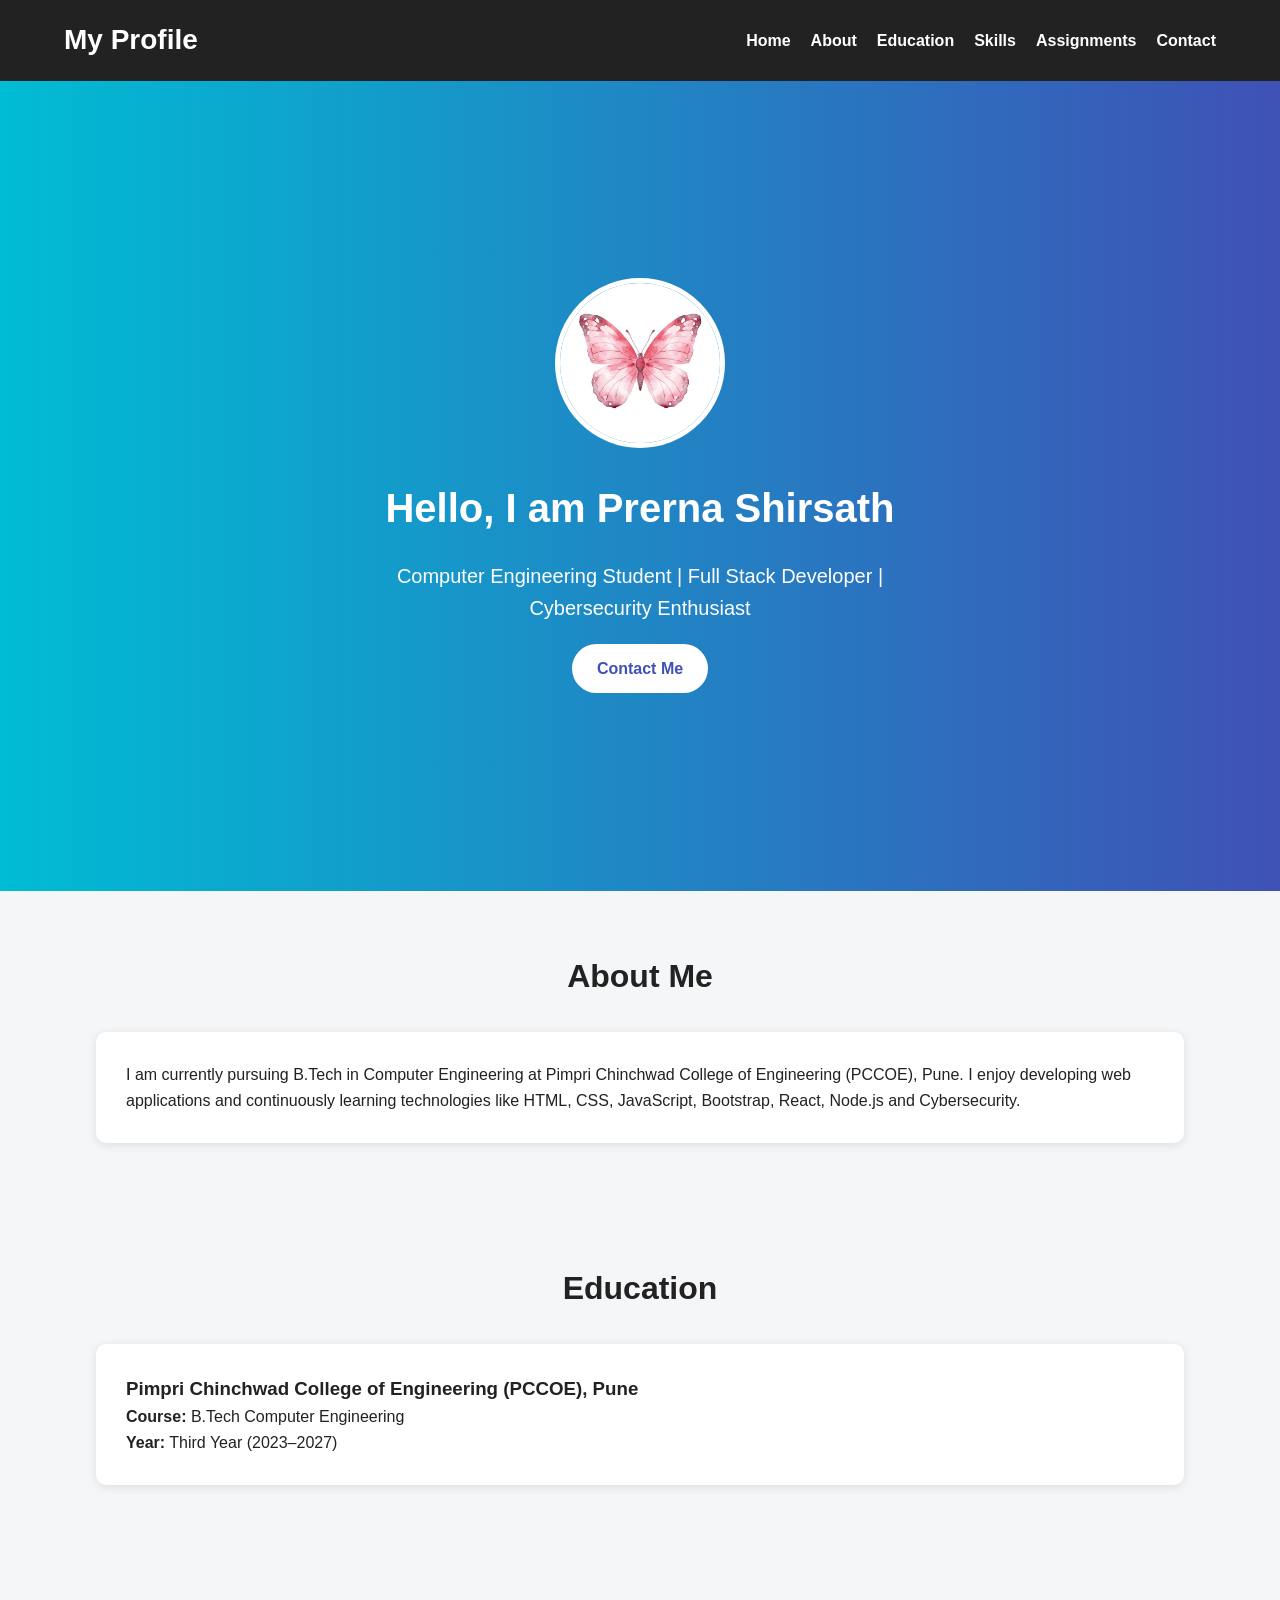
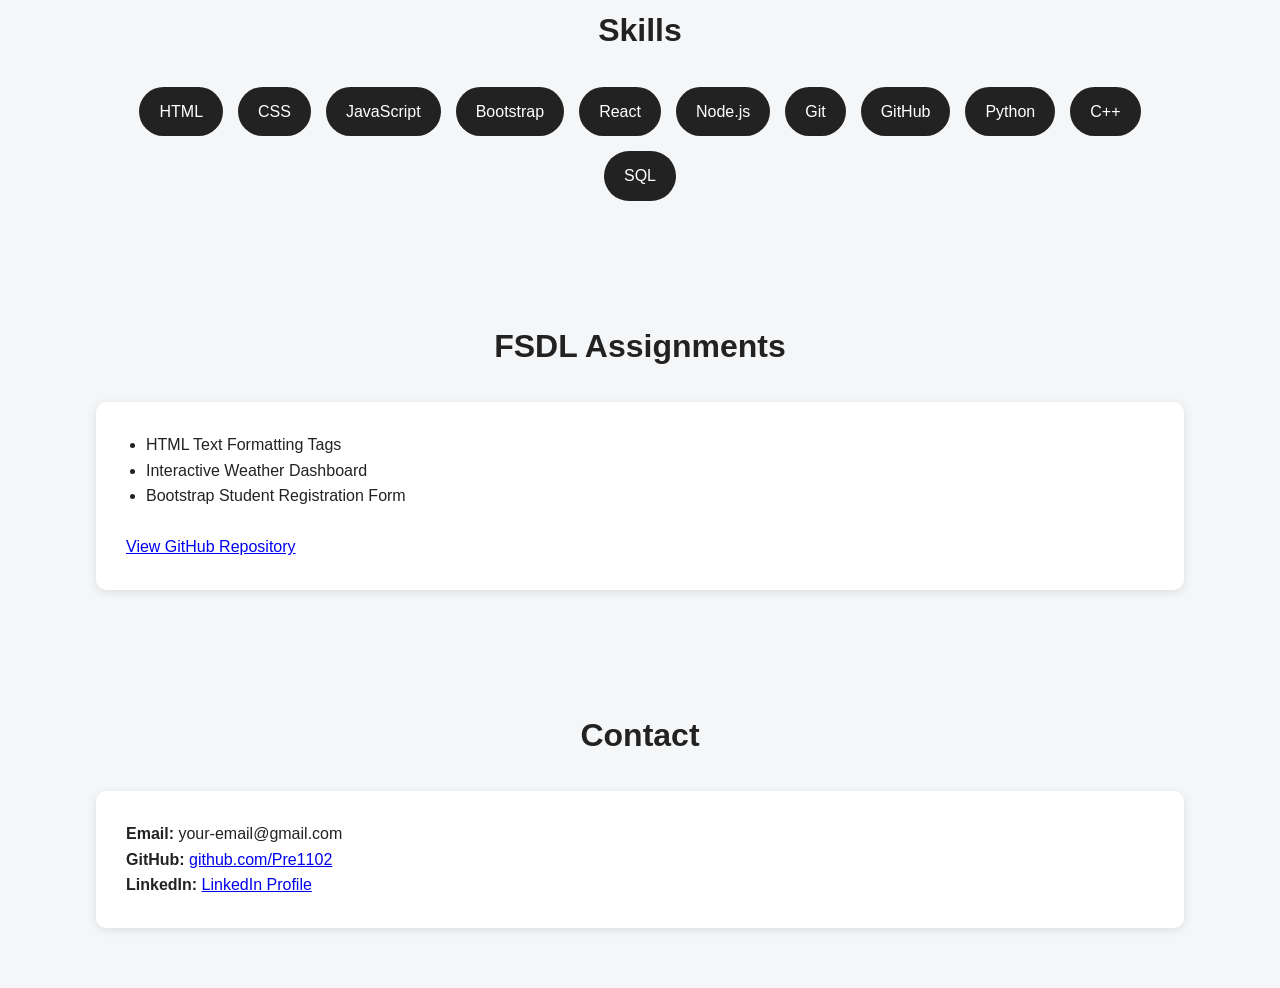
<file: docs/index.html>
<!DOCTYPE html>
<html lang="en">
<head>
    <meta charset="UTF-8">
    <meta name="viewport" content="width=device-width, initial-scale=1.0">
    <title>Prerna Shirsath | Personal Profile</title>
    <link rel="stylesheet" href="style.css">
</head>

<body>

<header>
    <nav class="navbar">
        <h1 class="logo">My Profile</h1>

        <ul class="nav-links">
            <li><a href="#home">Home</a></li>
            <li><a href="#about">About</a></li>
            <li><a href="#education">Education</a></li>
            <li><a href="#skills">Skills</a></li>
            <li><a href="#assignments">Assignments</a></li>
            <li><a href="#contact">Contact</a></li>
        </ul>
    </nav>
</header>

<section id="home" class="hero">
    <div class="hero-content">

        <img src="assets/butterfly.jpg" alt="Profile Photo" class="profile-img">

        <h2>Hello, I am Prerna Shirsath</h2>

        <p>Computer Engineering Student | Full Stack Developer | Cybersecurity Enthusiast</p>

        <a href="#contact" class="btn">Contact Me</a>

    </div>
</section>

<section id="about" class="section">

    <h2>About Me</h2>

    <div class="card">
        <p>
            I am currently pursuing B.Tech in Computer Engineering at
            Pimpri Chinchwad College of Engineering (PCCOE), Pune.
            I enjoy developing web applications and continuously learning
            technologies like HTML, CSS, JavaScript, Bootstrap, React,
            Node.js and Cybersecurity.
        </p>
    </div>

</section>

<section id="education" class="section">

    <h2>Education</h2>

    <div class="card">
        <h3>Pimpri Chinchwad College of Engineering (PCCOE), Pune</h3>

        <p><strong>Course:</strong> B.Tech Computer Engineering</p>

        <p><strong>Year:</strong> Third Year (2023–2027)</p>

    </div>

</section>

<section id="skills" class="section">

    <h2>Skills</h2>

    <div class="skills-container">

        <span>HTML</span>
        <span>CSS</span>
        <span>JavaScript</span>
        <span>Bootstrap</span>
        <span>React</span>
        <span>Node.js</span>
        <span>Git</span>
        <span>GitHub</span>
        <span>Python</span>
        <span>C++</span>
        <span>SQL</span>

    </div>

</section>

<section id="assignments" class="section">

    <h2>FSDL Assignments</h2>

    <div class="card">

        <ul>
            <li>HTML Text Formatting Tags</li>
            <li>Interactive Weather Dashboard</li>
            <li>Bootstrap Student Registration Form</li>
        </ul>

        <br>

        <a href="https://github.com/Pre1102/FSDL-Assignments" target="_blank">
            View GitHub Repository
        </a>

    </div>

</section>

<section id="contact" class="section">

    <h2>Contact</h2>

    <div class="card">

        <p><strong>Email:</strong> your-email@gmail.com</p>

        <p>
            <strong>GitHub:</strong>
            <a href="https://github.com/Pre1102" target="_blank">
                github.com/Pre1102
            </a>
        </p>

        <p>
            <strong>LinkedIn:</strong>
            <a href="https://linkedin.com/in/your-linkedin-id" target="_blank">
                LinkedIn Profile
            </a>
        </p>

    </div>

</section>



<script src="script.js"></script>

</body>
</html>
</file>
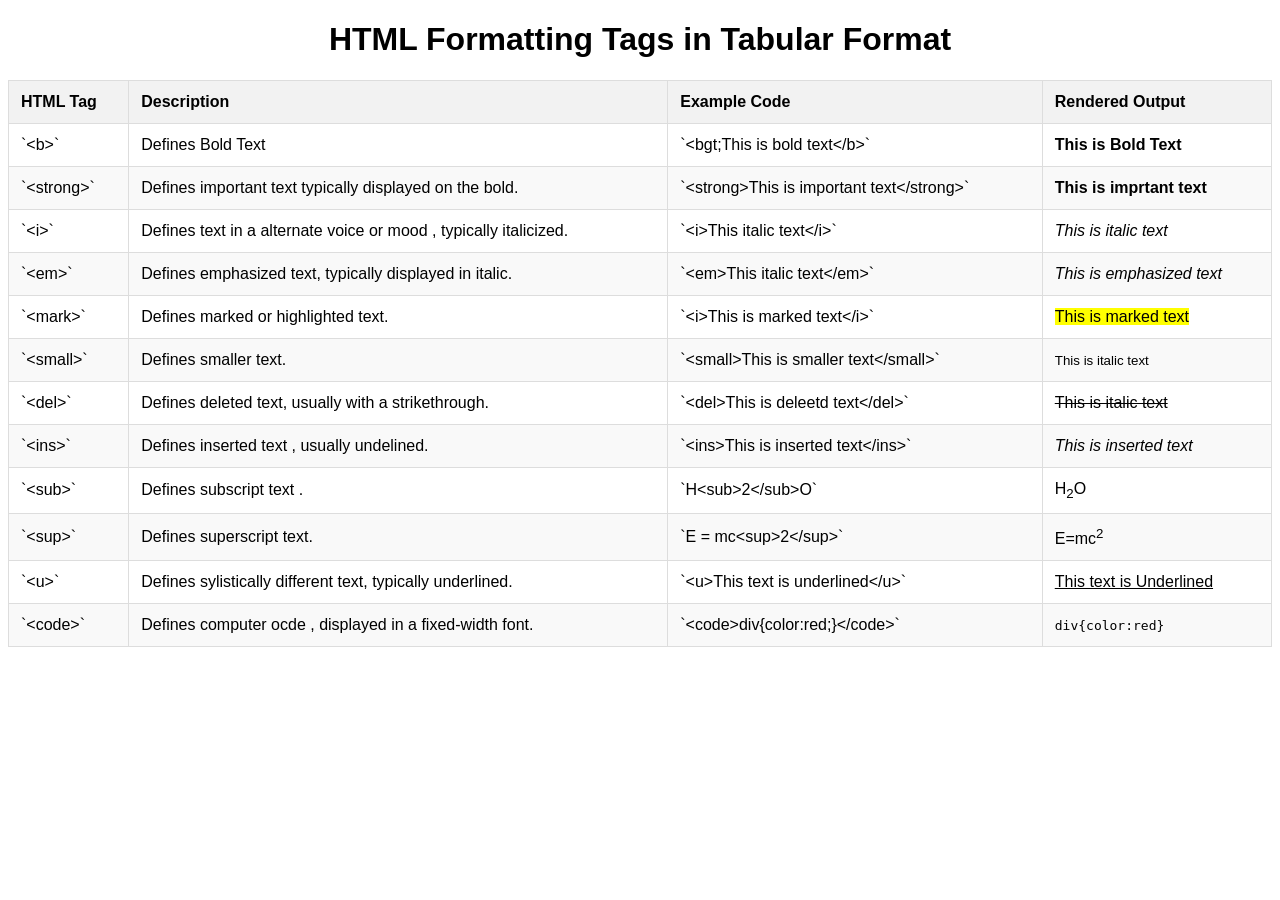
<file: Assignment 1/Assig1.html>
<!DOCTYPE html>
<html lang="en">
    <head>
        <meta charset="UTF-8">
        <title> HTML Text Formatting Tags</title>

        <style>
            body {
                font-family : sans-serif;
                margins: 20px;
            }

            table {
                width: 100%;
                border-collapse:collapse;
                margin-top: 20px;
            }

            th,td {
                border: 1px solid #ddd;
                padding: 12px;
                text-align: left;
            }

            th {
                background-color: #f2f2f2;
                font-weight: bold;
            }

            tr:nth-child(even) {
                background-color: #f9f9f9;
            }

            h1 {
                text-align: center;
            }

        </style>
 </head>
 <body>
    <h1> HTML Formatting Tags in Tabular Format</h1>

    <table>
        <thead>
            <tr>
                <th> HTML Tag</th>
                <th> Description</th>
                <th> Example Code</th>
                <th> Rendered Output</th>
            </tr>
        </thead>

        <tbody>
            <tr>
                <td> `&lt;b&gt;`</td>
                <td> Defines Bold Text</td>
                <td>`&lt;bgt;This is bold text&lt;/b&gt;`</td>
                <td><b>This is Bold Text</b></td>
            </tr>

            <tr>
                <td>`&lt;strong&gt`</td>
                <td>Defines important text typically displayed on the bold.</td>
                <td>`&lt;strong&gtThis is important text&lt;/strong&gt;`</td>
                <td><strong>This is imprtant text</strong></td>
            </tr>

            <tr>
                <td>`&lt;i&gt;`</td>
                <td>Defines text in a alternate voice or mood , typically italicized.</td>
                <td>`&lt;i&gtThis italic text&lt;/i&gt;`</td>
                <td><i>This is italic text</i></td>
            </tr>

            <tr>
                <td>`&lt;em&gt;`</td>
                <td>Defines emphasized text, typically displayed in italic.</td>
                <td>`&lt;em&gtThis italic text&lt;/em&gt;`</td>
                <td><em>This is emphasized text</em></td>
            </tr>

            <tr>
                <td>`&lt;mark&gt;`</td>
                <td>Defines marked or highlighted text.</td>
                <td>`&lt;i&gtThis is marked text&lt;/i&gt;`</td>
                <td><mark>This is marked text</mark></td>
            </tr>

            <tr>
                <td>`&lt;small&gt;`</td>
                <td>Defines smaller text.</td>
                <td>`&lt;small&gtThis is smaller text&lt;/small&gt;`</td>
                <td><small>This is italic text</small></td>
            </tr>

            <tr>
                <td>`&lt;del&gt;`</td>
                <td>Defines deleted text, usually with a strikethrough.</td>
                <td>`&lt;del&gtThis is deleetd text&lt;/del&gt;`</td>
                <td><del>This is italic text</del></td>
            </tr>

            <tr>
                <td>`&lt;ins&gt;`</td>
                <td>Defines inserted text , usually undelined.</td>
                <td>`&lt;ins&gtThis is inserted text&lt;/ins&gt;`</td>
                <td><i>This is inserted text</i></td>
            </tr>

            <tr>
                <td>`&lt;sub&gt;`</td>
                <td>Defines subscript text .</td>
                <td>`H&lt;sub&gt;2&lt;/sub&gt;O`</td>
                <td>H<sub>2</sub>O</td>
            </tr>

            <tr>
                <td>`&lt;sup&gt;`</td>
                <td>Defines superscript text.</td>
                <td>`E = mc&lt;sup&gt;2&lt;/sup&gt;`</td>
                <td>E=mc<sup>2</sup></td>
            </tr>

            <tr>
                <td>`&lt;u&gt;`</td>
                <td>Defines sylistically different text, typically underlined.</td>
                <td>`&lt;u&gt;This text is underlined&lt;/u&gt;`</td>
                <td><u> This text is Underlined</u></td>
            </tr>

            <tr>
                <td>`&lt;code&gt;`</td>
                <td>Defines computer ocde , displayed in a fixed-width font.</td>
                <td>`&lt;code&gt;div{color:red;}&lt;/code&gt;`</td>
                <td><code> div{color:red}</code></td>
            </tr>

        </tbody>
    </table>
 </body>   
</html>
</file>
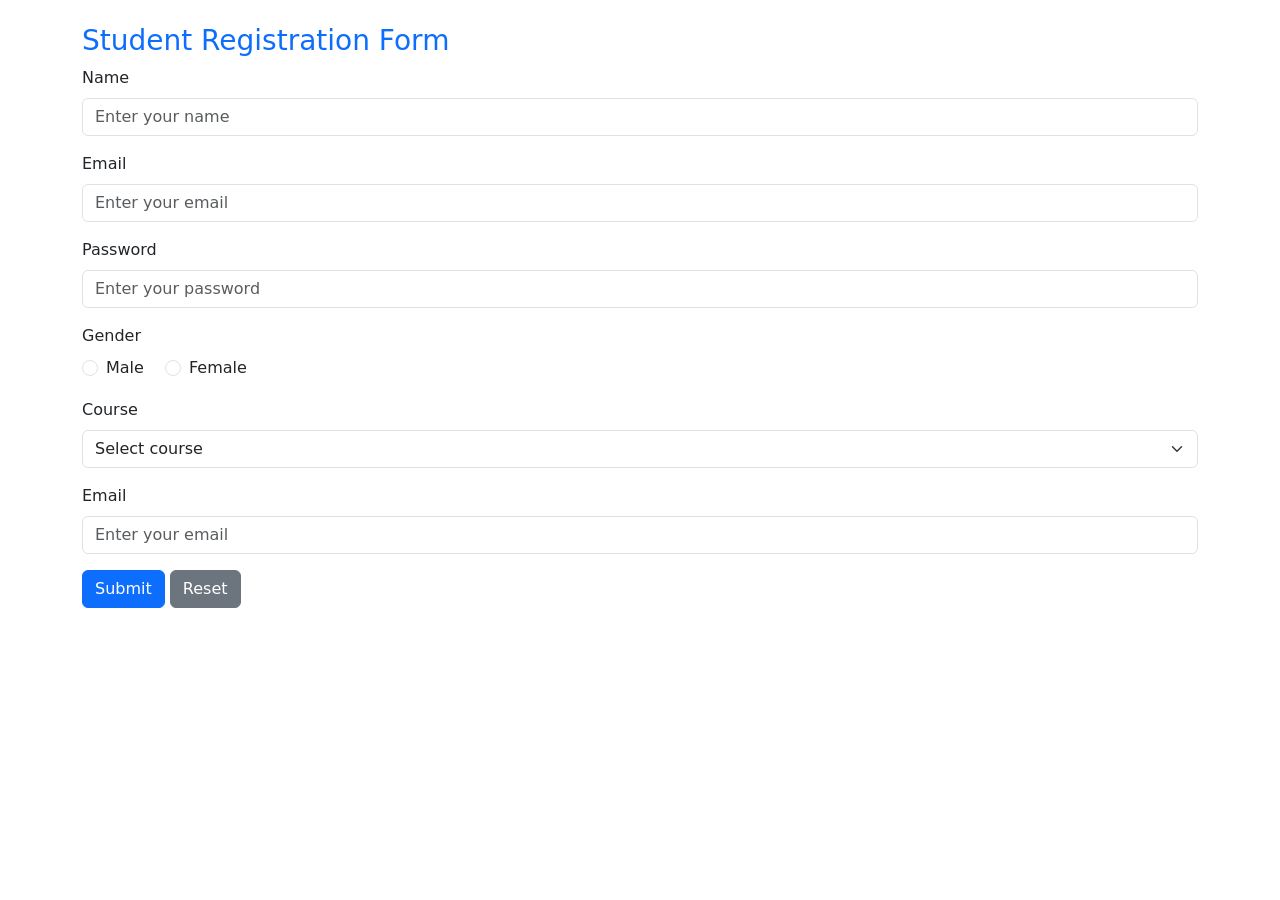
<file: Assignment 3/form.html>
<!DOCTYPE html>
<html lang="en">

<head>
    <meta charset="UTF-8">
    <title>BootStrap Form Example</title>
    
    <!--Bootstrap CSS CDN -->
    <link href="https://cdn.jsdelivr.net/npm/bootstrap@5.3.0/dist/css/bootstrap.min.css" rel="stylesheet">

</head>

<body>
    

    <div class="container mt-4">
        <h3 class = "text-primary">Student Registration Form</h3>
        <!-- Form- control Styles input fiels
        form - labels Styles labels  
        form - check Checkbox & Radio
        -->
        <form>
        <div class="mb-3">
            <label class = "form-label">Name</label>
            <input type="text" class="form-control" placeholder = "Enter your name">
        </div>

        <!--Email-->
        <div class = "mb-3">
            <label class = "form-label">Email</label>
            <input type="email" class="form-control" placeholder = "Enter your email">
        </div>
       
        <!--Password-->
        <div class="mb-3">
            <label class = "form-label">Password</label>
            <input type="password" class="form-control" placeholder = "Enter your password">
        </div>

        <!--Gender-->
        <div class = "mb-3">
            <label class = "form-label">Gender</label><br>
            <div class="form-check form-check-inline">
                <input class="form-check-input" type="radio" name="gender">
                <label class="form-check-label">Male</label>
            </div>
            <div class="form-check form-check-inline">
                <input class="form-check-input" type="radio" name="gender">
                <label class="form-check-label">Female</label>
            </div>
        </div>

        <!--Course-->
        <div class = "mb-3">
            <label class = "form-label">Course</label>
            <select class="form-select">
                <option>Select course</option>
                <option>Computer Science</option>
                <option>Mechanical Engineering</option>
                <option>Electrical Engineering</option>
                <option>Civil Engineering</option>
               
            </select>
        </div>

         <div class = "mb-3">
            <label class = "form-label">Email</label>
            <input type="" class="form-control" placeholder = "Enter your email">
        </div>

        <!--Submit Button-->
        <div class = "mb-3">
            <button type="submit" class="btn btn-primary">Submit</button>
            <button type="reset" class="btn btn-secondary">Reset</button>
        </div>

        </form>
       
</body>

</html>
</file>
<file: docs/style.css>
*{
    margin:0;
    padding:0;
    box-sizing:border-box;
    font-family:Arial, Helvetica, sans-serif;
}

html{
    scroll-behavior:smooth;
}

body{
    background:#f4f6f8;
    color:#222;
    line-height:1.6;
}

header{
    background:#222;
    color:white;
    position:sticky;
    top:0;
    z-index:100;
}

.navbar{
    width:90%;
    margin:auto;
    display:flex;
    justify-content:space-between;
    align-items:center;
    padding:18px 0;
}

.logo{
    font-size:28px;
}

.nav-links{
    list-style:none;
    display:flex;
    gap:20px;
}

.nav-links a{
    color:white;
    text-decoration:none;
    font-weight:bold;
    transition:.3s;
}

.nav-links a:hover{
    color:#00BCD4;
}

.hero{
    min-height:90vh;
    display:flex;
    justify-content:center;
    align-items:center;
    text-align:center;
    background:linear-gradient(to right,#00BCD4,#3F51B5);
    color:white;
}

.hero-content{
    max-width:650px;
    padding:20px;
}

.profile-img{
    width:170px;
    height:170px;
    border-radius:50%;
    object-fit:cover;
    border:5px solid white;
    margin-bottom:20px;
}

.hero h2{
    font-size:40px;
}

.hero p{
    font-size:20px;
    margin:20px 0;
}

.btn{
    display:inline-block;
    background:white;
    color:#3F51B5;
    padding:12px 25px;
    text-decoration:none;
    border-radius:30px;
    font-weight:bold;
    transition:.3s;
}

.btn:hover{
    background:#222;
    color:white;
}

.section{
    width:85%;
    margin:auto;
    padding:60px 0;
}

.section h2{
    text-align:center;
    margin-bottom:30px;
    font-size:32px;
}

.card{
    background:white;
    padding:30px;
    border-radius:10px;
    box-shadow:0 2px 10px rgba(0,0,0,.1);
}

.skills-container{
    display:flex;
    flex-wrap:wrap;
    justify-content:center;
    gap:15px;
}

.skills-container span{
    background:#222;
    color:white;
    padding:12px 20px;
    border-radius:30px;
}

.card ul{
    padding-left:20px;
}

footer{
    background:#222;
    color:white;
    text-align:center;
    padding:20px;
    margin-top:40px;
}

@media(max-width:768px){

.navbar{
    flex-direction:column;
}

.nav-links{
    flex-direction:column;
    text-align:center;
    margin-top:15px;
}

.hero h2{
    font-size:30px;
}

.section{
    width:92%;
}

}
</file>
